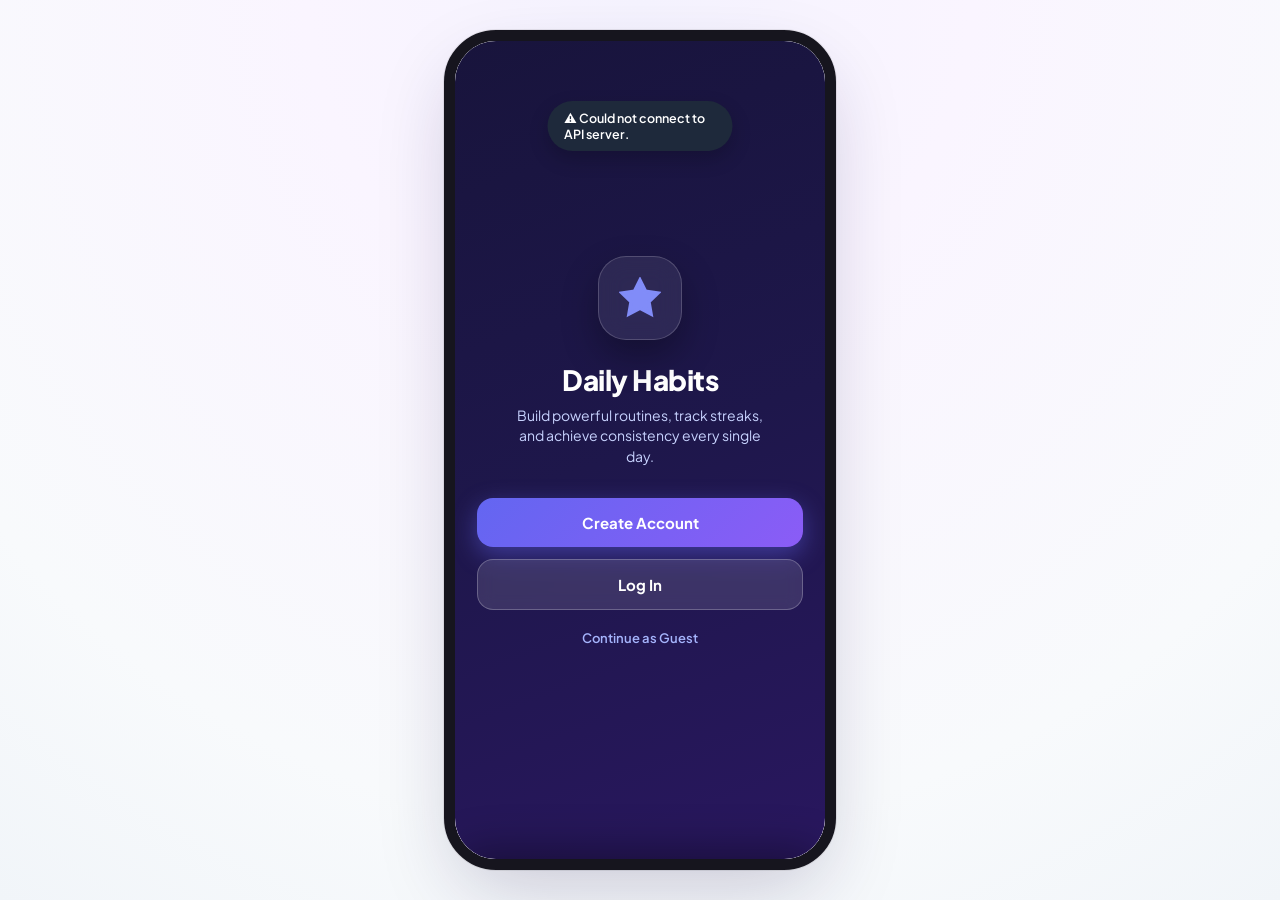
<file: index.html>
<!DOCTYPE html>
<html lang="en">
<head>
  <meta charset="UTF-8">
  <meta name="viewport" content="width=device-width, initial-scale=1.0, maximum-scale=1.0, user-scalable=no, viewport-fit=cover">
  <title>Daily Habit Tracker</title>
  
  <!-- SEO & Description -->
  <meta name="description" content="Track your daily habits, stay consistent, and become your best self with this daily habit tracker app.">
  <meta name="application-name" content="Habits">
  
  <!-- PWA Web App Manifest -->
  <link rel="manifest" href="manifest.json">
  
  <!-- Android & General Web App Meta -->
  <meta name="mobile-web-app-capable" content="yes">
  <meta name="theme-color" content="#18143C">
  
  <!-- iOS Safari Full-Screen & Standalone Meta -->
  <meta name="apple-mobile-web-app-capable" content="yes">
  <meta name="apple-mobile-web-app-status-bar-style" content="black-translucent">
  <meta name="apple-mobile-web-app-title" content="Habits">
  <link rel="apple-touch-icon" href="assets/apple-touch-icon.png">
  <link rel="apple-touch-icon" sizes="180x180" href="assets/apple-touch-icon.png">
  
  <!-- Icons -->
  <link rel="icon" type="image/png" sizes="192x192" href="assets/icon-192.png">
  <link rel="icon" type="image/png" sizes="512x512" href="assets/icon-512.png">
  <link rel="shortcut icon" href="assets/icon-192.png">

  <!-- Styles -->
  <link rel="stylesheet" href="css/app.css">
</head>
<body>

  <!-- iPhone Mobile Mockup Frame -->
  <main class="device-wrapper">
    <div class="iphone-frame">
      <div class="phone-inner">

        <!-- Status Bar (Clean without time, battery, or network icons) -->
        <div class="status-bar">
          <!-- Dynamic Island -->
          <div class="dynamic-island">
            <div class="camera-lens"></div>
          </div>
        </div>

        <!-- Launch Welcome & Authentication Screen -->
        <div class="auth-launch-screen" id="auth-launch-screen">
          <div class="auth-launch-content">
            <div class="auth-logo-badge">
              <svg width="42" height="42" viewBox="0 0 24 24" fill="none" stroke="currentColor" stroke-width="2.2">
                <path d="M12 2l3.09 6.26L22 9.27l-5 4.87 1.18 6.88L12 17.77l-6.18 3.25L7 14.14 2 9.27l6.91-1.01L12 2z" fill="#818CF8" stroke="#818CF8"/>
              </svg>
            </div>
            
            <h2 class="auth-launch-title">Daily Habits</h2>
            <p class="auth-launch-subtitle">Build powerful routines, track streaks, and achieve consistency every single day.</p>

            <div class="auth-launch-actions">
              <button class="btn-auth-primary" id="btn-open-create">Create Account</button>
              <button class="btn-auth-secondary" id="btn-open-login">Log In</button>
              <button class="btn-auth-guest" id="btn-auth-guest">Continue as Guest</button>
            </div>
          </div>

          <!-- Auth Sliding Sheet for Login & Register -->
          <div class="auth-sheet" id="auth-sheet">
            <div class="modal-handle"></div>
            <div class="auth-sheet-header">
              <h3 class="auth-sheet-title" id="auth-sheet-title">Log In</h3>
              <button class="auth-sheet-close" id="btn-close-auth-sheet" type="button">&times;</button>
            </div>

            <!-- Login Form -->
            <form id="form-login" class="auth-form">
              <div class="form-group">
                <label class="form-label" for="login-email">Email or Username</label>
                <input type="text" class="form-input" id="login-email" placeholder="name@example.com" required>
              </div>
              <div class="form-group">
                <label class="form-label" for="login-password">Password</label>
                <input type="password" class="form-input" id="login-password" placeholder="••••••••" required>
              </div>
              <button type="submit" class="btn-primary" style="width: 100%;">Sign In</button>
              <p class="auth-switch-text">
                Don't have an account? <a href="#" id="link-to-register">Create Account</a>
              </p>
            </form>

            <!-- Register Form -->
            <form id="form-register" class="auth-form" style="display: none;">
              <div class="form-group">
                <label class="form-label" for="register-name">Full Name</label>
                <input type="text" class="form-input" id="register-name" placeholder="e.g. Yassine Nasri" required>
              </div>
              <div class="form-group">
                <label class="form-label" for="register-email">Email Address</label>
                <input type="email" class="form-input" id="register-email" placeholder="name@example.com" required>
              </div>
              <div class="form-group">
                <label class="form-label" for="register-password">Password</label>
                <input type="password" class="form-input" id="register-password" placeholder="••••••••" required minlength="4">
              </div>
              <button type="submit" class="btn-primary" style="width: 100%;">Create Account</button>
              <p class="auth-switch-text">
                Already have an account? <a href="#" id="link-to-login">Log In</a>
              </p>
            </form>
          </div>
        </div>

        <!-- In-App Header -->
        <div class="app-header">
          <div class="header-left">
            <button class="btn-menu" aria-label="Menu" id="btn-menu" title="Menu">
              <span></span>
              <span></span>
              <span></span>
            </button>
            <h2 class="app-page-title">Habits</h2>
          </div>
          <div class="header-right">
            <div class="user-avatar" id="user-avatar" title="User Profile: YN">YN</div>
          </div>
        </div>

        <!-- Scrollable Content -->
        <div class="app-scroll-content">
          
          <!-- Today's Habits Hero Progress Card -->
          <div class="today-progress-card">
            <div class="progress-info">
              <span class="progress-label">Today's Habits</span>
              <span class="progress-count" id="progress-count">0/5 Done</span>
              <span class="progress-subtext" id="progress-subtext">Keep going, you're doing great!</span>
            </div>
            
            <div class="progress-ring-container">
              <svg class="progress-ring-svg" viewBox="0 0 80 80">
                <circle class="ring-circle-bg" cx="40" cy="40" r="34" />
                <circle class="ring-circle-val" id="progress-ring-val" cx="40" cy="40" r="34" />
              </svg>
              <span class="progress-percentage" id="progress-percentage">0%</span>
            </div>
          </div>

          <!-- Section: Your Habits -->
          <div class="habits-section-header">
            <h3 class="section-title">Your Habits</h3>
          </div>

          <!-- Habits Dynamic List Container -->
          <div class="habits-list" id="habits-list">
            <!-- Dynamically populated via Vanilla JS from /api/habits -->
          </div>

        </div>

        <!-- Floating Action Button (FAB) -->
        <button class="fab-add-btn" id="fab-add" title="Add new habit" aria-label="Add Habit">
          <svg width="24" height="24" viewBox="0 0 24 24" fill="none" stroke="currentColor" stroke-width="2.5" stroke-linecap="round">
            <line x1="12" y1="5" x2="12" y2="19"/>
            <line x1="5" y1="12" x2="19" y2="12"/>
          </svg>
        </button>

        <!-- Bottom Navigation Bar (App Related Tab) -->
        <nav class="bottom-nav-bar">
          <button class="nav-item active" title="Habits" id="nav-item-habits">
            <div class="nav-icon-badge">
              <svg viewBox="0 0 24 24" fill="currentColor">
                <path d="M12 2l3.09 6.26L22 9.27l-5 4.87 1.18 6.88L12 17.77l-6.18 3.25L7 14.14 2 9.27l6.91-1.01L12 2z"/>
              </svg>
            </div>
            <span>Habits</span>
          </button>
        </nav>

        <!-- Home Indicator Bar -->
        <div class="home-indicator"></div>

        <!-- Confetti Celebration Canvas -->
        <canvas id="confetti-canvas"></canvas>

        <!-- In-App Toast -->
        <div class="toast-container">
          <div class="toast" id="toast">Habit updated!</div>
        </div>

        <!-- Modal Sheet for Add/Edit Habit -->
        <div class="modal-overlay" id="habit-modal">
          <div class="modal-sheet">
            <div class="modal-handle"></div>
            <h4 class="modal-title" id="modal-title">Create New Habit</h4>
            
            <form id="habit-form">
              <input type="hidden" id="habit-id-input" value="">
              
              <div class="form-group">
                <label class="form-label" for="habit-title-input">Habit Name</label>
                <input type="text" class="form-input" id="habit-title-input" placeholder="e.g. Drink 8 Glasses Water" required maxlength="100">
              </div>

              <div class="form-group">
                <label class="form-label">Category Icon</label>
                <div class="icon-selector-grid">
                  <div class="icon-select-opt icon-water selected" data-icon="water" title="Water">
                    <svg width="20" height="20" viewBox="0 0 24 24" fill="currentColor"><path d="M12 2.69l5.66 5.66a8 8 0 1 1-11.31 0z"/></svg>
                  </div>
                  <div class="icon-select-opt icon-book" data-icon="book" title="Reading">
                    <svg width="20" height="20" viewBox="0 0 24 24" fill="none" stroke="currentColor" stroke-width="2"><path d="M4 19.5A2.5 2.5 0 0 1 6.5 17H20"/><path d="M6.5 2H20v20H6.5A2.5 2.5 0 0 1 4 19.5v-15A2.5 2.5 0 0 1 6.5 2z"/></svg>
                  </div>
                  <div class="icon-select-opt icon-nosocial" data-icon="nosocial" title="No Social Media">
                    <svg width="20" height="20" viewBox="0 0 24 24" fill="none" stroke="currentColor" stroke-width="2"><rect x="5" y="2" width="14" height="20" rx="2"/><line x1="2" y1="2" x2="22" y2="22" stroke-width="2"/></svg>
                  </div>
                  <div class="icon-select-opt icon-journal" data-icon="journal" title="Journaling">
                    <svg width="20" height="20" viewBox="0 0 24 24" fill="none" stroke="currentColor" stroke-width="2"><path d="M12 20h9"/><path d="M16.5 3.5a2.121 2.121 0 0 1 3 3L7 19l-4 1 1-4L16.5 3.5z"/></svg>
                  </div>
                  <div class="icon-select-opt icon-workout" data-icon="workout" title="Workout">
                    <svg width="20" height="20" viewBox="0 0 24 24" fill="currentColor"><circle cx="13" cy="4" r="2"/><path d="M13.9 8.5a1.5 1.5 0 0 0-1.8-.4l-3.3 1.8a1 1 0 0 0-.4 1.3l1.2 2.3-2.6 3.1a1 1 0 0 0 1.5 1.3l3.2-3.8.7-2.7 2.1 2.1v4.5a1 1 0 1 0 2 0v-5.2a1 1 0 0 0-.3-.7l-2.3-2.3.6-1.9 2.5 1.2a1 1 0 0 0 1.3-.5 1 1 0 0 0-.5-1.3l-3.3-1.6z"/></svg>
                  </div>
                  <div class="icon-select-opt icon-meditation" data-icon="meditation" title="Meditation">
                    <svg width="20" height="20" viewBox="0 0 24 24" fill="none" stroke="currentColor" stroke-width="2"><circle cx="12" cy="5" r="2"/><path d="M5 20l4-5 3 2 3-2 4 5"/></svg>
                  </div>
                  <div class="icon-select-opt icon-star" data-icon="star" title="Star / Goal">
                    <svg width="20" height="20" viewBox="0 0 24 24" fill="currentColor"><polygon points="12 2 15.09 8.26 22 9.27 17 14.14 18.18 21.02 12 17.77 5.82 21.02 7 14.14 2 9.27 8.91 8.26 12 2"/></svg>
                  </div>
                </div>
              </div>

              <div class="form-group">
                <label class="form-label">Frequency</label>
                <div class="freq-pill-group">
                  <div class="freq-pill selected" data-freq="Daily">Daily</div>
                  <div class="freq-pill" data-freq="Weekdays">Weekdays</div>
                  <div class="freq-pill" data-freq="Weekends">Weekends</div>
                </div>
              </div>

              <div class="modal-actions">
                <button type="button" class="btn-danger" id="btn-delete-habit" style="display: none;">Delete</button>
                <button type="button" class="btn-cancel" id="btn-cancel-modal">Cancel</button>
                <button type="submit" class="btn-primary" id="btn-submit-habit">Add Habit</button>
              </div>
            </form>
          </div>
        </div>

      </div>
    </div>
  </main>

  <script src="js/app.js"></script>
</body>
</html>
</file>
<file: css/app.css>
/* ==========================================================================
   Daily Habit Tracker - Modern Mobile App Stylesheet
   Designed to match the provided UI design pixel-by-pixel
   ========================================================================== */

@import url('https://fonts.googleapis.com/css2?family=Plus+Jakarta+Sans:wght@400;500;600;700;800&family=Inter:wght@400;500;600;700&display=swap');

:root {
  --font-main: 'Plus Jakarta Sans', 'Inter', -apple-system, BlinkMacSystemFont, sans-serif;
  
  /* Primary Theme Palette */
  --primary-50: #EEF2FF;
  --primary-100: #E0E7FF;
  --primary-200: #C7D2FE;
  --primary-300: #A5B4FC;
  --primary-400: #818CF8;
  --primary-500: #6366F1;
  --primary-600: #4F46E5;
  --primary-700: #4338CA;
  --primary-purple: #7C3AED;
  --primary-violet: #8B5CF6;
  
  /* Backgrounds & Neutrals */
  --bg-canvas: #F8F9FD;
  --bg-card: #FFFFFF;
  --card-hero-bg: linear-gradient(145deg, #17133C 0%, #1F174B 50%, #29175F 100%);
  --text-dark: #121526;
  --text-muted: #64748B;
  --text-light: #94A3B8;
  --border-light: #EFEFF6;
  --border-subtle: rgba(226, 232, 240, 0.8);
  
  /* Icon Accent Colors */
  --icon-water-bg: #E0F2FE;
  --icon-water-fg: #0284C7;
  --icon-book-bg: #EEF2FF;
  --icon-book-fg: #6366F1;
  --icon-nosocial-bg: #FFE4E6;
  --icon-nosocial-fg: #F43F5E;
  --icon-journal-bg: #FEF3C7;
  --icon-journal-fg: #D97706;
  --icon-workout-bg: #FEE2E2;
  --icon-workout-fg: #EF4444;
  
  /* Shadows */
  --shadow-card: 0 4px 16px rgba(15, 23, 42, 0.04);
  --shadow-float: 0 10px 25px -3px rgba(99, 102, 241, 0.4);
  --shadow-device: 0 30px 80px -15px rgba(26, 20, 75, 0.22), 0 0 0 1px rgba(0, 0, 0, 0.08);
}

* {
  box-sizing: border-box;
  margin: 0;
  padding: 0;
  -webkit-tap-highlight-color: transparent;
}

body {
  font-family: var(--font-main);
  background: radial-gradient(circle at 50% 0%, #F5F3FF 0%, #FAF5FF 30%, #F8FAFC 75%, #F1F5F9 100%);
  color: var(--text-dark);
  min-height: 100vh;
  display: flex;
  flex-direction: column;
  align-items: center;
  justify-content: center;
  padding: 24px 16px;
  overflow-x: hidden;
  position: relative;
}

/* Subtle decorative sparkle elements in background */
.sparkle-decor {
  position: absolute;
  pointer-events: none;
  color: #C4B5FD;
  user-select: none;
  font-size: 16px;
  animation: floatSparkle 4s ease-in-out infinite alternate;
}
.sparkle-1 { top: 35px; left: 12%; font-size: 20px; animation-delay: 0s; }
.sparkle-2 { top: 60px; right: 14%; font-size: 16px; animation-delay: 1.5s; }
.sparkle-3 { top: 220px; left: 8%; font-size: 14px; animation-delay: 0.8s; opacity: 0.6; }
.sparkle-4 { top: 380px; right: 9%; font-size: 18px; animation-delay: 2.2s; opacity: 0.7; }

@keyframes floatSparkle {
  0% { transform: translateY(0px) scale(0.9); opacity: 0.5; }
  100% { transform: translateY(-8px) scale(1.1); opacity: 0.95; }
}

/* Viewport Controls Bar */
.viewport-controls {
  margin-bottom: 24px;
  display: flex;
  align-items: center;
  gap: 12px;
  z-index: 10;
}

.view-btn {
  background: rgba(255, 255, 255, 0.85);
  border: 1px solid #E2E8F0;
  backdrop-filter: blur(8px);
  color: #475569;
  font-family: var(--font-main);
  font-size: 13px;
  font-weight: 600;
  padding: 6px 14px;
  border-radius: 9999px;
  cursor: pointer;
  display: inline-flex;
  align-items: center;
  gap: 6px;
  transition: all 0.2s ease;
  box-shadow: 0 2px 6px rgba(0, 0, 0, 0.03);
}

.view-btn:hover {
  background: #FFFFFF;
  color: var(--primary-600);
  border-color: var(--primary-300);
}

.view-btn.active {
  background: var(--primary-600);
  color: #FFFFFF;
  border-color: var(--primary-600);
}

/* Top Banner Header */
.app-hero-header {
  text-align: center;
  max-width: 620px;
  margin-bottom: 34px;
  position: relative;
  display: flex;
  align-items: center;
  justify-content: center;
}

.hero-art-container {
  display: flex;
  align-items: center;
  justify-content: center;
  gap: 20px;
  width: 100%;
}

.hero-decor-img {
  width: 82px;
  height: 82px;
  object-fit: contain;
  border-radius: 50%;
  filter: drop-shadow(0 10px 18px rgba(124, 58, 237, 0.25));
  animation: floatArt 3.5s ease-in-out infinite alternate;
  flex-shrink: 0;
  user-select: none;
}
.hero-decor-left {
  animation-delay: 0s;
}
.hero-decor-right {
  animation-delay: 1.2s;
}

@keyframes floatArt {
  0% { transform: translateY(0) rotate(0deg); }
  100% { transform: translateY(-7px) rotate(2deg); }
}

.hero-text-content {
  flex: 1;
}

.hero-title-main {
  font-size: 32px;
  font-weight: 800;
  color: #16152C;
  line-height: 1.15;
  letter-spacing: -0.6px;
  margin-bottom: 2px;
}

.hero-title-sub {
  font-size: 32px;
  font-weight: 800;
  background: linear-gradient(135deg, #6366F1 0%, #8B5CF6 100%);
  -webkit-background-clip: text;
  -webkit-text-fill-color: transparent;
  line-height: 1.15;
  letter-spacing: -0.6px;
  margin-bottom: 10px;
}

.hero-description {
  font-size: 14.5px;
  color: #64748B;
  font-weight: 500;
  line-height: 1.45;
  max-width: 330px;
  margin: 0 auto;
}

/* ==========================================================================
   Mobile Phone Device Frame
   ========================================================================== */
.device-wrapper {
  perspective: 1200px;
  position: relative;
  z-index: 5;
}

.iphone-frame {
  width: 392px;
  height: 840px;
  background: #FFFFFF;
  border-radius: 52px;
  box-shadow: var(--shadow-device);
  position: relative;
  border: 11px solid #16151E;
  display: flex;
  flex-direction: column;
  overflow: hidden;
  transition: all 0.3s ease;
}

/* Device Edge Gloss & Side Buttons */
.iphone-frame::before {
  content: '';
  position: absolute;
  top: 0;
  left: 0;
  right: 0;
  bottom: 0;
  border-radius: 41px;
  border: 1px solid rgba(255, 255, 255, 0.4);
  pointer-events: none;
  z-index: 50;
}

/* Standalone View Mode: Remove outer frame on mobile or full view */
body.mobile-only-mode {
  padding: 0;
  background: #FFFFFF;
}
body.mobile-only-mode .app-hero-header,
body.mobile-only-mode .sparkle-decor,
body.mobile-only-mode .viewport-controls {
  display: none !important;
}
body.mobile-only-mode .iphone-frame {
  width: 100vw;
  height: 100vh;
  border: none;
  border-radius: 0;
  box-shadow: none;
}

/* ==========================================================================
   Phone Inner Layout
   ========================================================================== */
.phone-inner {
  display: flex;
  flex-direction: column;
  height: 100%;
  width: 100%;
  position: relative;
  background: #FDFDFE;
  overflow: hidden;
}

/* Status Bar (Clean without time, battery, or network icons) */
.status-bar {
  height: 44px;
  display: flex;
  align-items: center;
  justify-content: center;
  position: relative;
  z-index: 40;
  background: transparent;
}

.dynamic-island {
  position: absolute;
  top: 9px;
  left: 50%;
  transform: translateX(-50%);
  width: 105px;
  height: 28px;
  background: #000000;
  border-radius: 20px;
  display: flex;
  align-items: center;
  justify-content: flex-end;
  padding-right: 10px;
  z-index: 45;
}

.dynamic-island .camera-lens {
  width: 10px;
  height: 10px;
  border-radius: 50%;
  background: #111425;
  box-shadow: inset 0 0 2px rgba(255, 255, 255, 0.4);
}

/* ==========================================================================
   Launch & Auth Screen
   ========================================================================== */
.auth-launch-screen {
  position: absolute;
  top: 0;
  left: 0;
  right: 0;
  bottom: 0;
  background: linear-gradient(160deg, #18143C 0%, #1E174B 50%, #29175F 100%);
  z-index: 60;
  display: flex;
  flex-direction: column;
  align-items: center;
  justify-content: space-between;
  padding: 44px 22px 36px 22px;
  color: #FFFFFF;
  transition: transform 0.45s cubic-bezier(0.2, 0.8, 0.2, 1), opacity 0.35s ease;
  overflow: hidden;
}

.auth-launch-screen.dismissed {
  transform: translateY(-100%);
  opacity: 0;
  pointer-events: none;
}

.auth-launch-content {
  display: flex;
  flex-direction: column;
  align-items: center;
  text-align: center;
  width: 100%;
  margin-top: auto;
  margin-bottom: auto;
}

.auth-logo-badge {
  width: 84px;
  height: 84px;
  border-radius: 28px;
  background: rgba(255, 255, 255, 0.08);
  border: 1px solid rgba(255, 255, 255, 0.18);
  backdrop-filter: blur(12px);
  display: flex;
  align-items: center;
  justify-content: center;
  margin-bottom: 22px;
  box-shadow: 0 16px 36px rgba(0, 0, 0, 0.3);
  animation: pulseLogo 3s infinite alternate;
}

@keyframes pulseLogo {
  0% { transform: scale(1); box-shadow: 0 16px 36px rgba(99, 102, 241, 0.2); }
  100% { transform: scale(1.05); box-shadow: 0 20px 42px rgba(124, 58, 237, 0.45); }
}

.auth-launch-title {
  font-size: 28px;
  font-weight: 800;
  color: #FFFFFF;
  letter-spacing: -0.5px;
  margin-bottom: 8px;
}

.auth-launch-subtitle {
  font-size: 14px;
  color: #C7D2FE;
  line-height: 1.45;
  max-width: 270px;
}

.auth-launch-actions {
  width: 100%;
  display: flex;
  flex-direction: column;
  gap: 12px;
  margin-top: 32px;
}

.btn-auth-primary {
  width: 100%;
  background: linear-gradient(135deg, #6366F1 0%, #8B5CF6 100%);
  color: #FFFFFF;
  border: none;
  padding: 15px 20px;
  border-radius: 16px;
  font-family: var(--font-main);
  font-size: 15px;
  font-weight: 700;
  cursor: pointer;
  box-shadow: 0 8px 24px rgba(99, 102, 241, 0.45);
  transition: all 0.25s cubic-bezier(0.2, 0.8, 0.2, 1);
}

.btn-auth-primary:hover {
  transform: translateY(-2px);
  box-shadow: 0 12px 28px rgba(99, 102, 241, 0.6);
}

.btn-auth-secondary {
  width: 100%;
  background: rgba(255, 255, 255, 0.12);
  border: 1px solid rgba(255, 255, 255, 0.24);
  backdrop-filter: blur(8px);
  color: #FFFFFF;
  padding: 15px 20px;
  border-radius: 16px;
  font-family: var(--font-main);
  font-size: 15px;
  font-weight: 700;
  cursor: pointer;
  transition: all 0.25s ease;
}

.btn-auth-secondary:hover {
  background: rgba(255, 255, 255, 0.2);
  border-color: rgba(255, 255, 255, 0.4);
}

.btn-auth-guest {
  background: transparent;
  border: none;
  color: #A5B4FC;
  font-family: var(--font-main);
  font-size: 13px;
  font-weight: 600;
  cursor: pointer;
  padding: 6px;
  margin-top: 2px;
  transition: color 0.2s ease;
}

.btn-auth-guest:hover {
  color: #FFFFFF;
  text-decoration: underline;
}

/* Auth Sliding Sheet */
.auth-sheet {
  position: absolute;
  bottom: 0;
  left: 0;
  right: 0;
  background: #FFFFFF;
  border-radius: 28px 28px 0 0;
  padding: 20px 22px 32px 22px;
  color: var(--text-dark);
  box-shadow: 0 -10px 40px rgba(0, 0, 0, 0.35);
  transform: translateY(100%);
  transition: transform 0.32s cubic-bezier(0.2, 0.8, 0.2, 1);
  z-index: 65;
}

.auth-sheet.open {
  transform: translateY(0);
}

.auth-sheet-header {
  display: flex;
  align-items: center;
  justify-content: space-between;
  margin-bottom: 18px;
}

.auth-sheet-title {
  font-size: 19px;
  font-weight: 800;
  color: #111827;
}

.auth-sheet-close {
  background: #F3F4F6;
  border: none;
  width: 32px;
  height: 32px;
  border-radius: 50%;
  font-size: 18px;
  line-height: 1;
  color: #64748B;
  cursor: pointer;
  display: flex;
  align-items: center;
  justify-content: center;
  transition: all 0.2s ease;
}

.auth-sheet-close:hover {
  background: #E2E8F0;
  color: #0F172A;
}

.auth-switch-text {
  text-align: center;
  font-size: 12.5px;
  color: #64748B;
  margin-top: 14px;
}

.auth-switch-text a {
  color: var(--primary-600);
  font-weight: 700;
  text-decoration: none;
}

.auth-switch-text a:hover {
  text-decoration: underline;
}

.status-icons svg {
  display: block;
}

/* App Header */
.app-header {
  padding: 12px 20px 8px 20px;
  display: flex;
  align-items: center;
  justify-content: space-between;
  z-index: 30;
}

.header-left {
  display: flex;
  align-items: center;
  gap: 14px;
}

.btn-menu {
  width: 40px;
  height: 40px;
  border-radius: 12px;
  background: #FFFFFF;
  border: 1px solid #EFEFF6;
  display: flex;
  flex-direction: column;
  align-items: center;
  justify-content: center;
  gap: 4px;
  cursor: pointer;
  transition: all 0.2s ease;
  box-shadow: 0 2px 6px rgba(0, 0, 0, 0.02);
}

.btn-menu:hover {
  background: #F8FAFC;
}

.btn-menu span {
  display: block;
  width: 17px;
  height: 2px;
  background: #1E293B;
  border-radius: 2px;
}

.app-page-title {
  font-size: 20px;
  font-weight: 700;
  color: #111827;
  letter-spacing: -0.3px;
}

.header-right {
  display: flex;
  align-items: center;
}

.user-avatar {
  width: 38px;
  height: 38px;
  border-radius: 50%;
  background: linear-gradient(135deg, #7C3AED 0%, #8B5CF6 100%);
  color: #FFFFFF;
  font-size: 13px;
  font-weight: 700;
  display: flex;
  align-items: center;
  justify-content: center;
  letter-spacing: 0.5px;
  box-shadow: 0 4px 10px rgba(124, 58, 237, 0.25);
  cursor: pointer;
}

/* Scrollable Main Content Container */
.app-scroll-content {
  flex: 1;
  overflow-y: auto;
  overflow-x: hidden;
  padding: 10px 18px 90px 18px;
  position: relative;
  -webkit-overflow-scrolling: touch;
  scrollbar-width: none;
}
.app-scroll-content::-webkit-scrollbar {
  display: none;
}

/* ==========================================================================
   Today's Habits Progress Card (Hero)
   ========================================================================== */
.today-progress-card {
  background: var(--card-hero-bg);
  border-radius: 26px;
  padding: 22px 22px;
  color: #FFFFFF;
  display: flex;
  align-items: center;
  justify-content: space-between;
  margin-bottom: 22px;
  box-shadow: 0 12px 28px -6px rgba(27, 21, 68, 0.35);
  position: relative;
  overflow: hidden;
}

.today-progress-card::after {
  content: '';
  position: absolute;
  top: -30%;
  right: -20%;
  width: 180px;
  height: 180px;
  background: radial-gradient(circle, rgba(139, 92, 246, 0.18) 0%, transparent 70%);
  pointer-events: none;
}

.progress-info {
  display: flex;
  flex-direction: column;
}

.progress-label {
  font-size: 12.5px;
  font-weight: 600;
  color: #A5B4FC;
  letter-spacing: 0.2px;
  margin-bottom: 6px;
}

.progress-count {
  font-size: 30px;
  font-weight: 800;
  color: #FFFFFF;
  letter-spacing: -0.5px;
  line-height: 1.1;
  margin-bottom: 6px;
}

.progress-subtext {
  font-size: 11.5px;
  color: #C7D2FE;
  font-weight: 500;
}

/* Circular Progress Ring */
.progress-ring-container {
  width: 76px;
  height: 76px;
  position: relative;
  display: flex;
  align-items: center;
  justify-content: center;
  flex-shrink: 0;
}

.progress-ring-svg {
  transform: rotate(-90deg);
  width: 100%;
  height: 100%;
}

.ring-circle-bg {
  stroke: rgba(255, 255, 255, 0.12);
  stroke-width: 6.5;
  fill: transparent;
}

.ring-circle-val {
  stroke: #818CF8;
  stroke-width: 6.5;
  stroke-linecap: round;
  fill: transparent;
  stroke-dasharray: 213.6;
  stroke-dashoffset: 213.6;
  transition: stroke-dashoffset 0.6s cubic-bezier(0.4, 0, 0.2, 1), stroke 0.4s ease;
}

.progress-percentage {
  position: absolute;
  font-size: 14.5px;
  font-weight: 700;
  color: #FFFFFF;
  letter-spacing: -0.2px;
}

/* ==========================================================================
   Habits Section List
   ========================================================================== */
.habits-section-header {
  display: flex;
  align-items: center;
  justify-content: space-between;
  margin-bottom: 14px;
  padding: 0 4px;
}

.section-title {
  font-size: 18px;
  font-weight: 700;
  color: #111827;
  letter-spacing: -0.3px;
}

.habits-list {
  display: flex;
  flex-direction: column;
  gap: 12px;
}

/* Individual Habit Card */
.habit-card {
  background: var(--bg-card);
  border-radius: 20px;
  padding: 14px 16px;
  display: flex;
  align-items: center;
  justify-content: space-between;
  border: 1px solid #F1F3F7;
  box-shadow: 0 2px 10px rgba(15, 23, 42, 0.03);
  transition: all 0.25s cubic-bezier(0.2, 0.8, 0.2, 1);
  position: relative;
}

.habit-card:hover {
  transform: translateY(-1px);
  box-shadow: 0 6px 16px rgba(15, 23, 42, 0.06);
  border-color: #E2E8F0;
}

.habit-card.completed {
  background: #FCFDFF;
  border-color: #EDE9FE;
}

.habit-left {
  display: flex;
  align-items: center;
  gap: 14px;
  flex: 1;
  min-width: 0;
}

/* Category Icon Circle */
.habit-icon-badge {
  width: 44px;
  height: 44px;
  border-radius: 50%;
  display: flex;
  align-items: center;
  justify-content: center;
  flex-shrink: 0;
  transition: transform 0.2s ease;
}

.habit-card:hover .habit-icon-badge {
  transform: scale(1.05);
}

.icon-water { background: var(--icon-water-bg); color: var(--icon-water-fg); }
.icon-book { background: var(--icon-book-bg); color: var(--icon-book-fg); }
.icon-nosocial { background: var(--icon-nosocial-bg); color: var(--icon-nosocial-fg); }
.icon-journal { background: var(--icon-journal-bg); color: var(--icon-journal-fg); }
.icon-workout { background: var(--icon-workout-bg); color: var(--icon-workout-fg); }
.icon-star { background: #FEF3C7; color: #D97706; }
.icon-meditation { background: #F3E8FF; color: #9333EA; }

.habit-text {
  display: flex;
  flex-direction: column;
  gap: 3px;
  flex: 1;
  min-width: 0;
}

.habit-title {
  font-size: 14.5px;
  font-weight: 700;
  color: #111827;
  line-height: 1.25;
  white-space: nowrap;
  overflow: hidden;
  text-overflow: ellipsis;
  transition: all 0.2s ease;
}

.habit-card.completed .habit-title {
  color: #64748B;
  text-decoration: line-through;
  text-decoration-color: #A5B4FC;
}

.habit-meta {
  display: flex;
  align-items: center;
  gap: 6px;
  font-size: 12px;
  color: #6B7280;
  font-weight: 500;
}

.repeat-icon {
  display: inline-flex;
  align-items: center;
  font-size: 11px;
}

.streak-tag {
  display: inline-flex;
  align-items: center;
  gap: 2px;
  font-size: 10.5px;
  font-weight: 600;
  color: #EA580C;
  background: #FFF7ED;
  padding: 1px 6px;
  border-radius: 9999px;
  margin-left: 4px;
}

/* Habit Card Actions */
.habit-right {
  display: flex;
  align-items: center;
  gap: 10px;
  flex-shrink: 0;
}

.btn-edit-habit {
  width: 32px;
  height: 32px;
  border-radius: 50%;
  background: #F3F4F6;
  border: none;
  display: flex;
  align-items: center;
  justify-content: center;
  color: #9CA3AF;
  cursor: pointer;
  transition: all 0.2s ease;
}

.btn-edit-habit:hover {
  background: #E5E7EB;
  color: #4B5563;
  transform: scale(1.05);
}

/* Custom Circular Toggle Checkbox */
.habit-checkbox {
  width: 32px;
  height: 32px;
  border-radius: 50%;
  border: 2px solid #D1D5DB;
  background: #FFFFFF;
  cursor: pointer;
  display: flex;
  align-items: center;
  justify-content: center;
  transition: all 0.25s cubic-bezier(0.34, 1.56, 0.64, 1);
  padding: 0;
  position: relative;
  outline: none;
}

.habit-checkbox:hover {
  border-color: var(--primary-400);
  transform: scale(1.06);
}

.habit-checkbox .check-svg {
  opacity: 0;
  transform: scale(0.4) rotate(-20deg);
  transition: all 0.25s cubic-bezier(0.34, 1.56, 0.64, 1);
  color: #FFFFFF;
}

.habit-checkbox.checked {
  background: linear-gradient(135deg, #6366F1 0%, #8B5CF6 100%);
  border-color: transparent;
  box-shadow: 0 3px 8px rgba(99, 102, 241, 0.35);
}

.habit-checkbox.checked .check-svg {
  opacity: 1;
  transform: scale(1) rotate(0deg);
}

/* ==========================================================================
   Floating Action Button (FAB)
   ========================================================================== */
.fab-add-btn {
  position: absolute;
  right: 22px;
  bottom: 84px;
  width: 52px;
  height: 52px;
  border-radius: 50%;
  background: linear-gradient(135deg, #818CF8 0%, #6366F1 100%);
  color: #FFFFFF;
  border: none;
  display: flex;
  align-items: center;
  justify-content: center;
  cursor: pointer;
  box-shadow: 0 8px 22px rgba(99, 102, 241, 0.5);
  transition: all 0.25s cubic-bezier(0.34, 1.56, 0.64, 1);
  z-index: 35;
}

.fab-add-btn:hover {
  transform: scale(1.1) rotate(90deg);
  box-shadow: 0 10px 28px rgba(99, 102, 241, 0.65);
}

.fab-add-btn:active {
  transform: scale(0.95);
}

/* ==========================================================================
   Bottom Navigation Bar
   ========================================================================== */
.bottom-nav-bar {
  position: absolute;
  bottom: 0;
  left: 0;
  right: 0;
  height: 74px;
  background: #FFFFFF;
  border-top: 1px solid #F1F3F7;
  display: flex;
  align-items: center;
  justify-content: center;
  padding: 0 10px 14px 10px;
  z-index: 30;
}

.nav-item {
  display: flex;
  flex-direction: column;
  align-items: center;
  justify-content: center;
  gap: 4px;
  color: #64748B;
  text-decoration: none;
  font-size: 11px;
  font-weight: 600;
  cursor: pointer;
  padding: 4px 8px;
  border-radius: 12px;
  transition: all 0.2s ease;
  min-width: 64px;
  border: none;
  background: transparent;
}

.nav-item svg {
  width: 20px;
  height: 20px;
  stroke-width: 2;
  transition: all 0.2s ease;
}

.nav-item:hover {
  color: #1E293B;
}

/* Active Nav Item: "Habits" */
.nav-item.active {
  color: #6366F1;
  font-weight: 700;
}

.nav-item.active .nav-icon-badge {
  background: #EDE9FE;
  padding: 6px 26px;
  border-radius: 20px;
  display: flex;
  align-items: center;
  justify-content: center;
  box-shadow: 0 2px 8px rgba(99, 102, 241, 0.15);
}

.nav-item.active svg {
  color: #6366F1;
}

/* iPhone Home Indicator */
.home-indicator {
  position: absolute;
  bottom: 6px;
  left: 50%;
  transform: translateX(-50%);
  width: 128px;
  height: 4.5px;
  background: #111827;
  border-radius: 10px;
  z-index: 55;
  pointer-events: none;
}

/* ==========================================================================
   Modals & Dialogs
   ========================================================================== */
.modal-overlay {
  position: absolute;
  top: 0;
  left: 0;
  right: 0;
  bottom: 0;
  background: rgba(15, 23, 42, 0.45);
  backdrop-filter: blur(4px);
  z-index: 60;
  display: flex;
  align-items: flex-end;
  opacity: 0;
  pointer-events: none;
  transition: opacity 0.25s ease;
}

.modal-overlay.open {
  opacity: 1;
  pointer-events: auto;
}

.modal-sheet {
  background: #FFFFFF;
  width: 100%;
  border-radius: 28px 28px 0 0;
  padding: 24px 20px 32px 20px;
  box-shadow: 0 -10px 40px rgba(0, 0, 0, 0.15);
  transform: translateY(100%);
  transition: transform 0.3s cubic-bezier(0.2, 0.8, 0.2, 1);
}

.modal-overlay.open .modal-sheet {
  transform: translateY(0);
}

.modal-handle {
  width: 38px;
  height: 4px;
  background: #E2E8F0;
  border-radius: 4px;
  margin: 0 auto 18px auto;
}

.modal-title {
  font-size: 18px;
  font-weight: 700;
  color: #111827;
  margin-bottom: 18px;
}

.form-group {
  margin-bottom: 16px;
}

.form-label {
  display: block;
  font-size: 12.5px;
  font-weight: 600;
  color: #475569;
  margin-bottom: 6px;
}

.form-input {
  width: 100%;
  padding: 12px 14px;
  border-radius: 12px;
  border: 1px solid #CBD5E1;
  font-family: var(--font-main);
  font-size: 14px;
  color: #1E293B;
  outline: none;
  transition: border-color 0.2s ease;
}

.form-input:focus {
  border-color: var(--primary-500);
  box-shadow: 0 0 0 3px rgba(99, 102, 241, 0.15);
}

.icon-selector-grid {
  display: flex;
  gap: 10px;
  overflow-x: auto;
  padding-bottom: 6px;
}

.icon-select-opt {
  width: 42px;
  height: 42px;
  border-radius: 50%;
  border: 2px solid transparent;
  display: flex;
  align-items: center;
  justify-content: center;
  cursor: pointer;
  transition: all 0.2s ease;
  flex-shrink: 0;
}

.icon-select-opt.selected {
  border-color: var(--primary-600);
  transform: scale(1.1);
  box-shadow: 0 3px 8px rgba(99, 102, 241, 0.25);
}

.freq-pill-group {
  display: flex;
  gap: 8px;
}

.freq-pill {
  flex: 1;
  text-align: center;
  padding: 8px 10px;
  border-radius: 10px;
  border: 1px solid #E2E8F0;
  background: #F8FAFC;
  font-size: 12px;
  font-weight: 600;
  color: #475569;
  cursor: pointer;
  transition: all 0.2s ease;
}

.freq-pill.selected {
  background: #EEF2FF;
  border-color: #818CF8;
  color: #4F46E5;
}

.modal-actions {
  display: flex;
  gap: 10px;
  margin-top: 22px;
}

.btn-primary {
  flex: 1;
  background: linear-gradient(135deg, #6366F1 0%, #7C3AED 100%);
  color: #FFFFFF;
  border: none;
  padding: 13px 18px;
  border-radius: 14px;
  font-family: var(--font-main);
  font-size: 14px;
  font-weight: 700;
  cursor: pointer;
  box-shadow: 0 4px 14px rgba(99, 102, 241, 0.35);
  transition: all 0.2s ease;
}

.btn-primary:hover {
  transform: translateY(-1px);
  box-shadow: 0 6px 18px rgba(99, 102, 241, 0.45);
}

.btn-danger {
  background: #FEE2E2;
  color: #DC2626;
  border: 1px solid #FECACA;
  padding: 13px 18px;
  border-radius: 14px;
  font-family: var(--font-main);
  font-size: 14px;
  font-weight: 700;
  cursor: pointer;
  transition: all 0.2s ease;
}

.btn-danger:hover {
  background: #FCA5A5;
  color: #991B1B;
}

.btn-cancel {
  background: #F1F5F9;
  color: #475569;
  border: none;
  padding: 13px 18px;
  border-radius: 14px;
  font-family: var(--font-main);
  font-size: 14px;
  font-weight: 600;
  cursor: pointer;
  transition: all 0.2s ease;
}

.btn-cancel:hover {
  background: #E2E8F0;
}

/* Toast Notifications */
.toast-container {
  position: absolute;
  top: 60px;
  left: 50%;
  transform: translateX(-50%);
  z-index: 70;
  pointer-events: none;
}

.toast {
  background: #1E293B;
  color: #FFFFFF;
  padding: 9px 16px;
  border-radius: 9999px;
  font-size: 12.5px;
  font-weight: 600;
  box-shadow: 0 8px 20px rgba(0, 0, 0, 0.2);
  display: flex;
  align-items: center;
  gap: 8px;
  opacity: 0;
  transform: translateY(-10px);
  transition: all 0.3s cubic-bezier(0.2, 0.8, 0.2, 1);
}

.toast.show {
  opacity: 1;
  transform: translateY(0);
}

/* Empty State */
.empty-state {
  text-align: center;
  padding: 40px 20px;
  color: #94A3B8;
}

.empty-state svg {
  margin-bottom: 12px;
  color: #CBD5E1;
}

.empty-state p {
  font-size: 14px;
  font-weight: 500;
}

/* Confetti canvas */
#confetti-canvas {
  position: absolute;
  top: 0;
  left: 0;
  width: 100%;
  height: 100%;
  pointer-events: none;
  z-index: 65;
}

/* New Card Slide-in Animation */
@keyframes slideInCard {
  0% {
    opacity: 0;
    transform: translateY(22px) scale(0.95);
  }
  100% {
    opacity: 1;
    transform: translateY(0) scale(1);
  }
}

/* PWA Install Button */
.view-btn.install-btn {
  background: linear-gradient(135deg, #10B981, #059669);
  color: #FFFFFF;
  border-color: #059669;
  font-weight: 700;
  box-shadow: 0 4px 12px rgba(16, 185, 129, 0.25);
}

.view-btn.install-btn:hover {
  background: linear-gradient(135deg, #059669, #047857);
  color: #FFFFFF;
}

/* Standalone PWA Safe-Area and Fullscreen Adaptation */
@media all and (display-mode: standalone) {
  body {
    padding: 0 !important;
    background: #FFFFFF !important;
  }
  .app-hero-header,
  .sparkle-decor,
  .viewport-controls {
    display: none !important;
  }
  .iphone-frame {
    width: 100vw !important;
    height: 100vh !important;
    border: none !important;
    border-radius: 0 !important;
    box-shadow: none !important;
  }
  .status-bar {
    padding-top: max(12px, env(safe-area-inset-top));
  }
  .bottom-nav-bar {
    padding-bottom: max(14px, env(safe-area-inset-bottom));
  }
}
</file>
